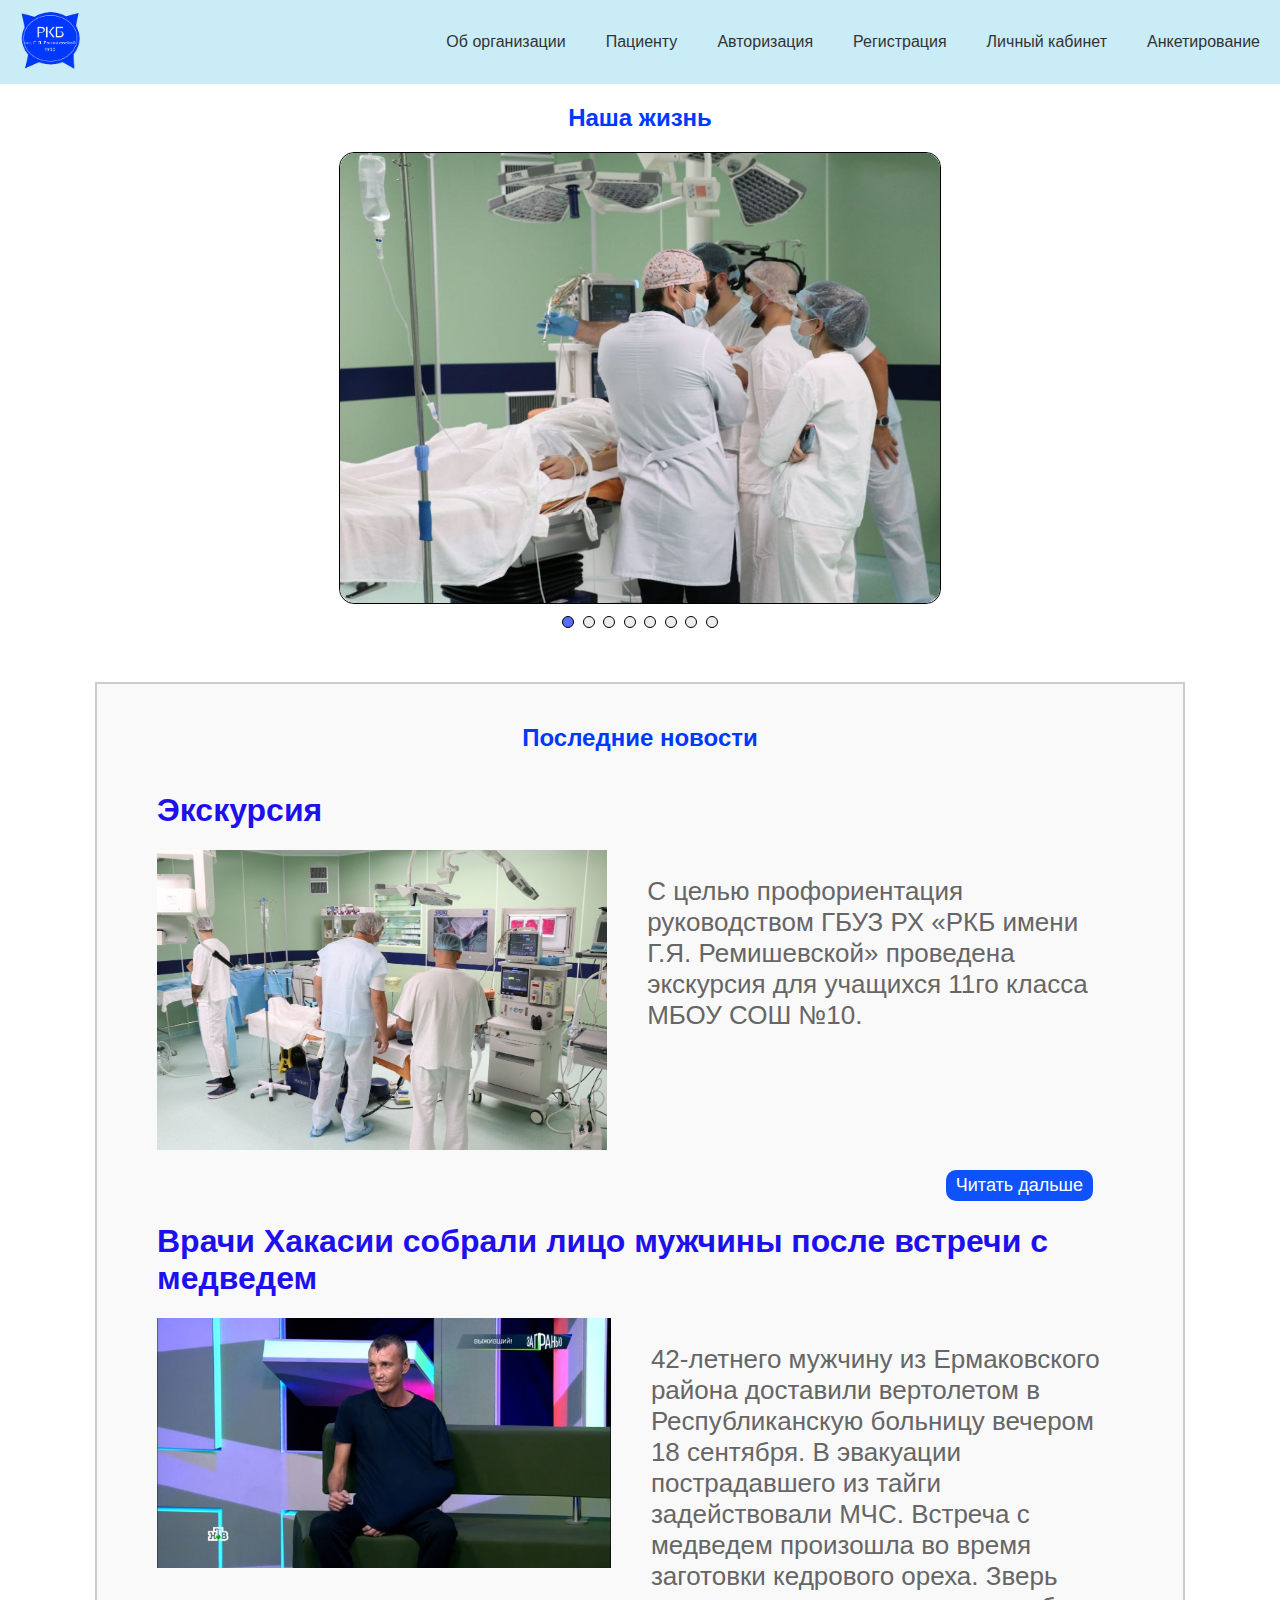
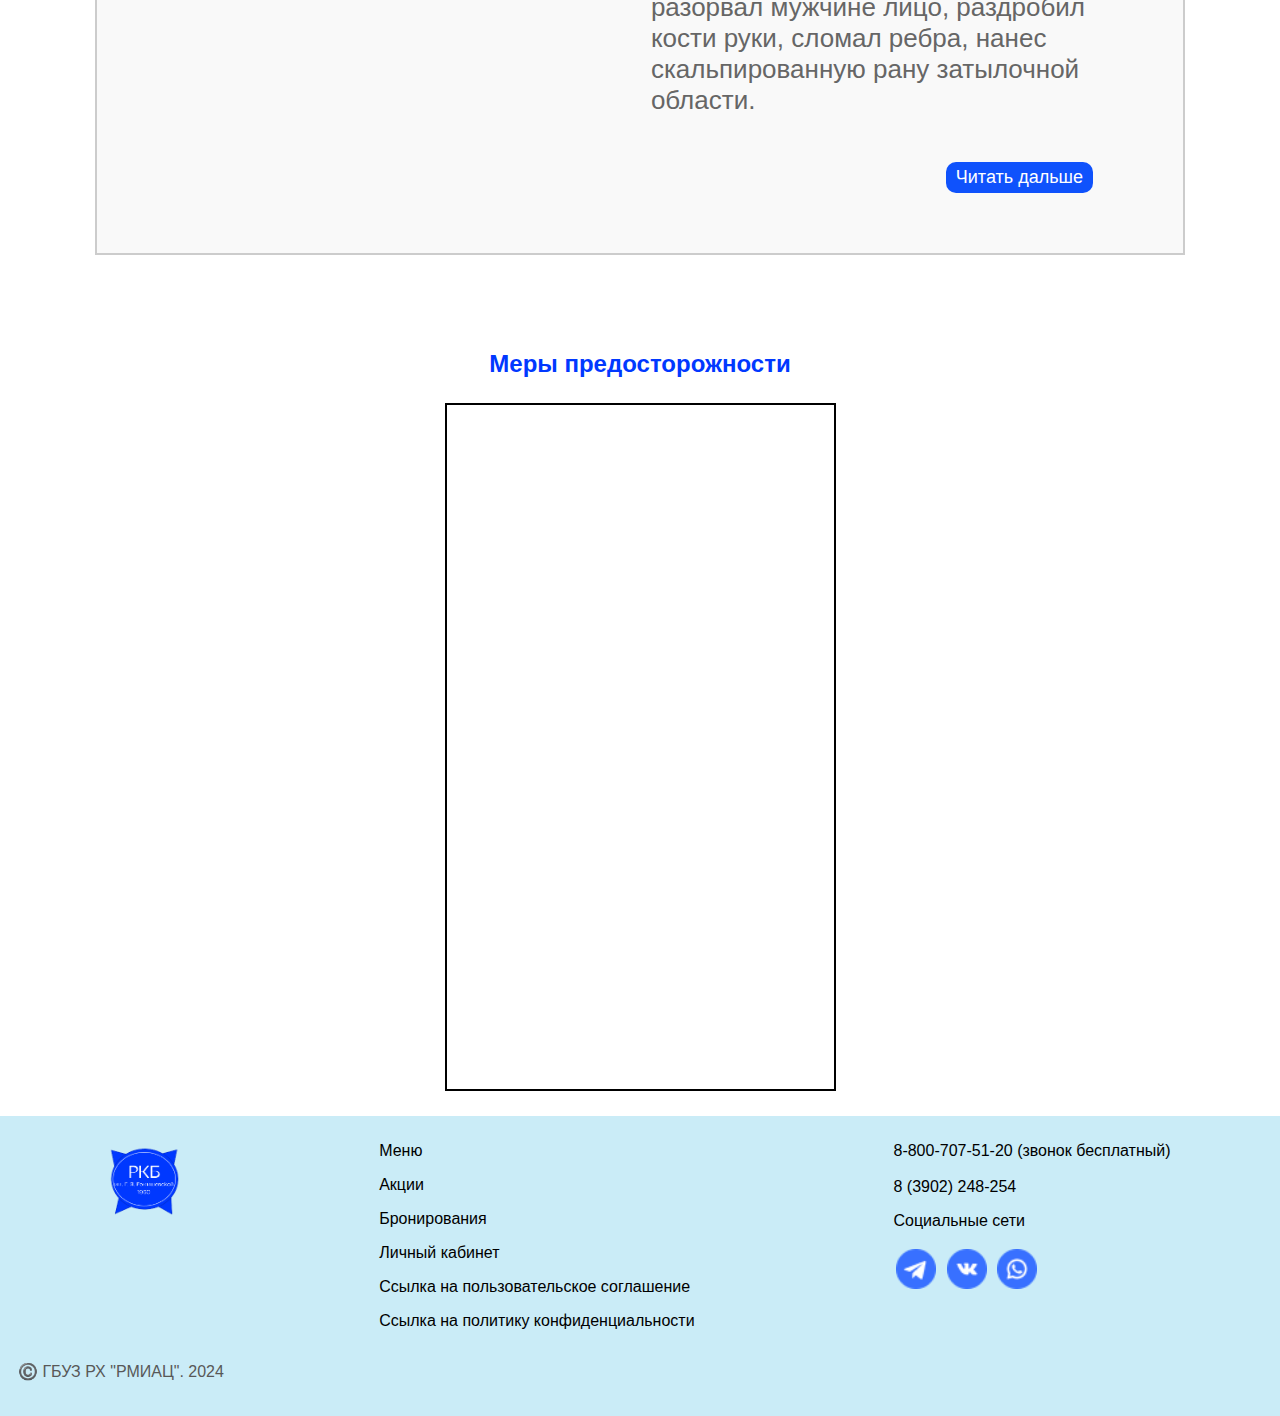
<file: index.html>
<!DOCTYPE html>
<html lang="ru">

<head>
  <meta charset="UTF-8">
  <title>Главная страница</title>
  <link rel="stylesheet" href="style.css">
</head>

<body>
  <header>
    <div class="header">
      <img src="images/Group 2.png" alt="Логотип" height="60px" />
    </div>
    <div class="header-right">
      <a href="#">Об организации</a>
      <a href="#">Пациенту</a>
      <a href="Вход в личный кабинет/login.html">Авторизация</a>
      <a href="Регистрация/register.html">Регистрация</a>
      <a href="Личный кабинет/profile.html">Личный кабинет</a>
      <a href="Анкетирование/anketa.html">Анкетирование</a>
    </div>
  </header>
  <div>
    <h2>Наша жизнь</h2>
  </div>
  <div class="bloc-slider">
    <div class="slider">
      <div class="slide" style="background-image: url('images/1.jpg');"></div>
      <div class="slide" style="background-image: url('images/2.jpg');"></div>
      <div class="slide" style="background-image: url('images/3.jpg');"></div>
      <div class="slide" style="background-image: url('images/4.jpg');"></div>
      <div class="slide" style="background-image: url('images/5.jpg');"></div>
      <div class="slide" style="background-image: url('images/6.jpg');"></div>
      <div class="slide" style="background-image: url('images/7.jpg');"></div>
    </div>

    <div class="indicator"><!-- Маркеры для слайдов -->
      <span class="point" onclick="Slide(0)"></span>
      <span class="point" onclick="Slide(1)"></span>
      <span class="point" onclick="Slide(2)"></span>
      <span class="point" onclick="Slide(3)"></span>
      <span class="point" onclick="Slide(4)"></span>
      <span class="point" onclick="Slide(5)"></span>
      <span class="point" onclick="Slide(6)"></span>
      <span class="point" onclick="Slide(7)"></span>
    </div>
  </div>


  <div class="news-block">
    <h2>Последние новости</h2>
    <div class="news-item">
      
      <h1>Экскурсия</h1>
      <div class="image-with-text">
        <img src="images/2.jpg" alt="Фото" height="300px">
        <div class="text">
          <p>С целью профориентация руководством ГБУЗ РХ «РКБ имени Г.Я. Ремишевской» проведена экскурсия для учащихся 11го класса МБОУ СОШ №10.</p>
        </div>
      </div>
       
      <button class="read-more-btn">Читать дальше</button>
    
      <h1>Врачи Хакасии собрали лицо мужчины после встречи с медведем</h1>
      <div class="image-with-text">
        <img src="images/8.jpg" alt="Фото" height="250px">
        <div class="text">
          <p>42-летнего мужчину из Ермаковского района доставили вертолетом в Республиканскую больницу вечером 18 сентября. В эвакуации пострадавшего из тайги задействовали МЧС. Встреча с медведем произошла во время заготовки кедрового ореха. Зверь разорвал мужчине лицо, раздробил кости руки, сломал ребра, нанес скальпированную рану затылочной области.</p>
        </div>
      </div>
       
      <button class="read-more-btn">Читать дальше</button>
  </div>
  </div>
  <div class="kvad">
    <h2>Меры предосторожности</h2>
  </div>
  <div class="gif">
    <img src="images/ezgif.com-crop.gif" alt="гиф">
  </div>
  <footer>

    <div class="bloc-foot">
      <div class="foto">
        <img src="images/Group 2.png" alt="Логотип" height="70px" />
      </div>
      <div class="menu">
        <p>Меню</p>
        <p>Акции</p>
        <p>Бронирования</p>
        <p>Личный кабинет</p>
        <p> Ссылка на пользовательское соглашение</p>
        <p>Ссылка на политику конфиденциальности</p>
      </div>
      <div>
        <div class="nomer">
          <p>  8-800-707-51-20 (звонок бесплатный)<br><br>
            8 (3902) 248-254</p>
        </div>
        <div class="ikonki">
          <p>Социальные сети</p>
          <img src="images/telegram (1) 1.png" alt="Иконки">
          <img src="images/vkontakte (2) 1.png" alt="Иконки">
          <img src="images/whatsapp 1.png" alt="Иконки">
        </div>
      </div>
    </div>

    <div class="vodn">
      <p>©️ ГБУЗ РХ "РМИАЦ". 2024</p>
    </div>
  </footer>

  <script src="java.js"></script>
</body>

</html>
</file>
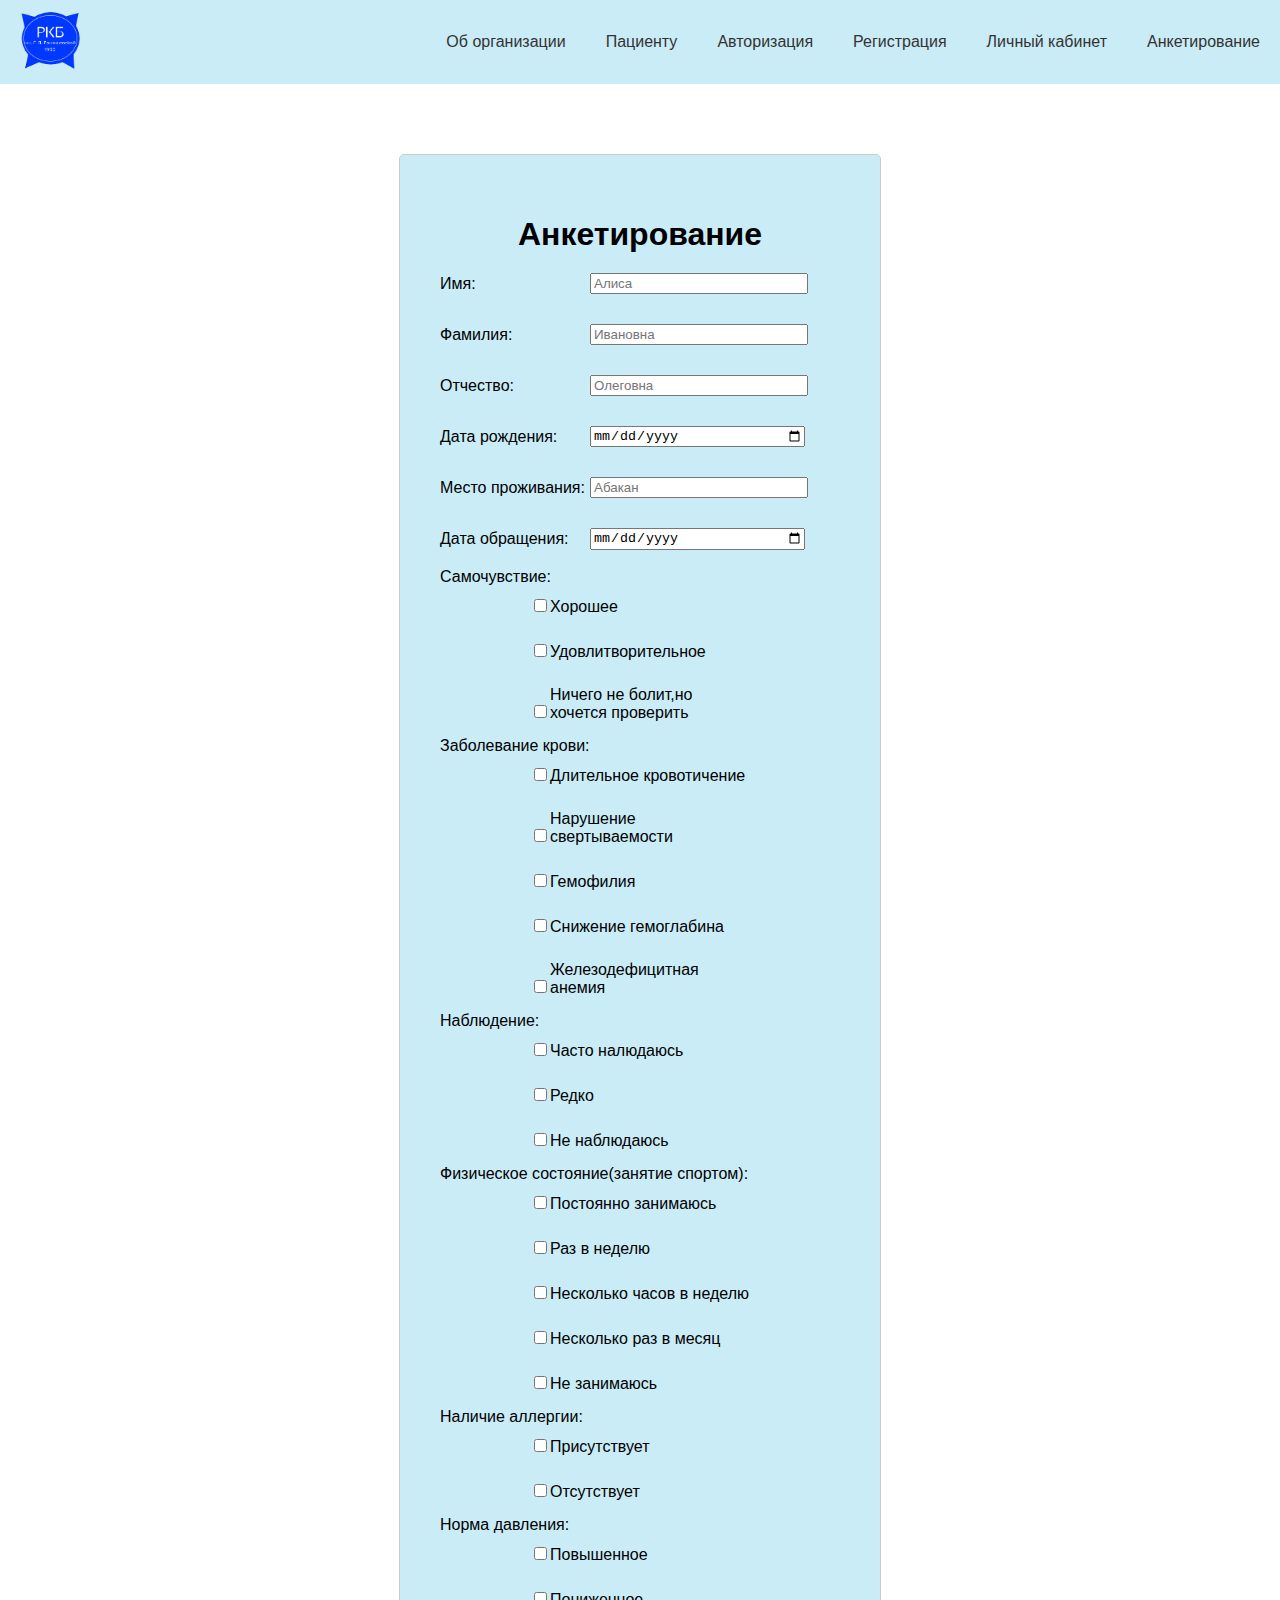
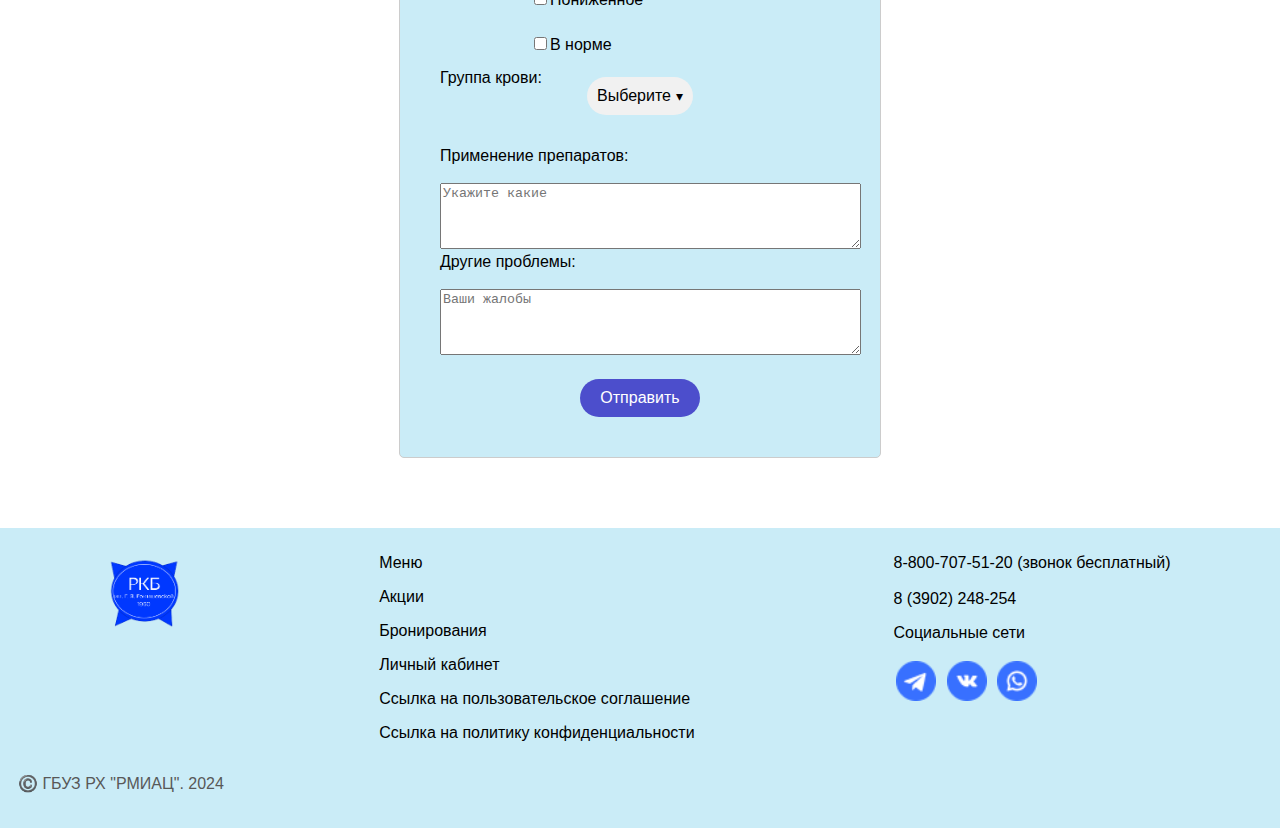
<file: Анкетирование/anketa.html>
<!DOCTYPE html>
<html lang="ru">
<head>
<meta charset="UTF-8">
<link rel="stylesheet" href="style.css">
<title>Анкетирование</title>
</head>
<body>
  <header>
    <div class="header">
      <a href="../index.html">
        <img src="images/Group 2.png" alt="Логотип" height="60px" />
      </a>    
    </div>
    <div class="header-right">
      <a href="#">Об организации</a>
      <a href="#">Пациенту</a>
      <a href="../Вход в личный кабинет/login.html">Авторизация</a>
      <a href="../Регистрация/register.html">Регистрация</a>
      <a href="../Личный кабинет/profile.html">Личный кабинет</a>
      <a href="../Анкетирование/anketa.html">Анкетирование</a>
    </div>
  </header>
     <form id="surveyForm">
      <h1>Анкетирование</h1>
      <div class="form-group">
        <div for="firstName">Имя:</div>
        <input type="text" id="firstName" name="firstName" placeholder="Алиса" required>
        <p id="firstNameError"></p>
    </div>

    <div class="form-group">
      <div for="lastName">Фамилия:</div>
      <input type="text" id="lastName" name="lastName" placeholder="Ивановна" required>
      <p id="lastNameError"></p>
    </div>

    <div class="form-group">
      <div for="middleName">Отчество:</div>
      <input type="text" id="middleName" name="middleName" placeholder="Олеговна" required>
      <p id="middleNameError"></p>
</div>
      <div class="form-group">
      <div for="dob">Дата рождения:</div>
      <input type="date" id="dob" name="dob" required>
      <p id="dobError"></p>
</div>
<div class="form-group">
      <div for="placeofresidence">Место проживания:</div>
      <input type="text" id="placeofresidence" name="placeofresidence" placeholder="Абакан" required>
      <p id="placeofresidenceError"></p>
</div>
<div class="form-group">
      <div for="dateInput">Дата обращения:</div>
      <input type="date" id="dateInput" name="dateInput" placeholder="Дата обращения" required><br>
</div>
      <div>Самочувствие:</div>
    <ul id="options">
        <li><input type="checkbox" id="a" name="optionsType" value="A"><label for="a">Хорошее</label></li>
        <li><input type="checkbox" id="b" name="optionsType" value="B"><label for="b">Удовлитворительное</label></li>
        <li><input type="checkbox" id="c" name="optionsType" value="C"><label for="c">Ничего не болит,но хочется проверить</label></li>
    </ul>

    <div>Заболевание крови:</div>
    <ul id="blood">
        <li><input type="checkbox" id="e" name="bloodType" value="E"><label for="e">Длительное кровотичение</label></li>
        <li><input type="checkbox" id="f" name="bloodType" value="F"><label for="f">Нарушение свертываемости</label></li>
        <li><input type="checkbox" id="g" name="bloodType" value="G"><label for="g">Гемофилия</label></li>
        <li><input type="checkbox" id="h" name="bloodType" value="H"><label for="h">Снижение гемоглабина</label></li>
        <li><input type="checkbox" id="i" name="bloodType" value="I"><label for="i">Железодефицитная анемия</label></li>
    </ul>
      
    <div>Наблюдение:</div>
    <ul id="observation">
        <li><input type="checkbox" id="j" name="observationType" value="J"><label for="j">Часто налюдаюсь</label></li>
        <li><input type="checkbox" id="k" name="observationType" value="K"><label for="k">Редко</label></li>
        <li><input type="checkbox" id="L" name="observationType" value="l"><label for="L">Не наблюдаюсь</label></li>
    </ul>

    <div>Физическое состояние(занятие спортом):</div>
    <ul id="playingsports">
        <li><input type="checkbox" id="m" name="playingsportsType" value="M"><label for="M">Постоянно занимаюсь</label></li>
        <li><input type="checkbox" id="n" name="playingsportsType" value="N"><label for="N">Раз в неделю</label></li>
        <li><input type="checkbox" id="o" name="playingsportsType" value="O"><label for="O">Несколько часов в неделю</label></li>
        <li><input type="checkbox" id="p" name="playingsportsType" value="P"><label for="p">Несколько раз в месяц</label></li>
        <li><input type="checkbox" id="r" name="playingsportsType" value="R"><label for="r">Не занимаюсь</label></li>
    </ul>

    <div>Наличие аллергии:</div>
    <ul id="allergy">
        <li><input type="checkbox" id="s" name="allergyType" value="S"><label for="s">Присутствует</label></li>
        <li><input type="checkbox" id="t" name="allergyType" value="T"><label for="t">Отсутствует</label></li>
    </ul>    

    <div>Норма давления:</div>
    <ul id="pressure">
        <li><input type="checkbox" id="s" name="pressureType" value="S"><label for="s">Повышенное</label></li>
        <li><input type="checkbox" id="t" name="pressureType" value="T"><label for="t">Пониженное</label></li>
        <li><input type="checkbox" id="w" name="pressureType" value="W"><label for="w">В норме</label></li>
    </ul>    

    <div>Группа крови:</div>
    <div class="dropdown">
      <button class="dropbtn">Выберите</button>
      <div class="dropdown-content">
        <a href="#">(I) Rh+ первая положительная</a>
        <a href="#">(I) Rh- первая отрицательная</a>
        <a href="#">(II) Rh+ вторая положительная</a>
        <a href="#">(II) Rh- вторая отрицательная</a>
        <a href="#">(III) Rh+ третья положительная</a>
        <a href="#">(III) Rh- третья отрицательная</a>
        <a href="#">(IV) Rh+ четвёртая положительная</a>
        <a href="#">(IV) Rh- четвёртая отрицательная</a>
      </div>
    </div>
    <div>Применение препаратов:</div><br>
    <textarea id="medicine-use" name="medicine-use" rows="4" cols="50" placeholder="Укажите какие"></textarea><br>

    <div>Другие проблемы:</div><br>
    <textarea id="message" name="message" rows="4" cols="50" placeholder="Ваши жалобы"></textarea><br>
      <button type="submit">Отправить</button>
  </form>
</div>
<footer>

  <div class="bloc-foot">
    <div class="foto">
      <img src="images/Group 2.png" alt="Логотип" height="70px" />
    </div>
    <div class="menu">
      <p>Меню</p>
      <p>Акции</p>
      <p>Бронирования</p>
      <p>Личный кабинет</p>
      <p> Ссылка на пользовательское соглашение</p>
      <p>Ссылка на политику конфиденциальности</p>
    </div>
    <div>
      <div class="nomer">
        <p>  8-800-707-51-20 (звонок бесплатный)<br><br>
          8 (3902) 248-254</p>
      </div>
      <div class="ikonki">
        <p>Социальные сети</p>
        <img src="images/telegram (1) 1.png" alt="Иконки">
        <img src="images/vkontakte (2) 1.png" alt="Иконки">
        <img src="images/whatsapp 1.png" alt="Иконки">
      </div>
    </div>
  </div>

  <div class="vodn">
    <p>©️ ГБУЗ РХ "РМИАЦ". 2024</p>
  </div>
</footer>
<script src="java.js"></script>
</body>
</html>
</file>
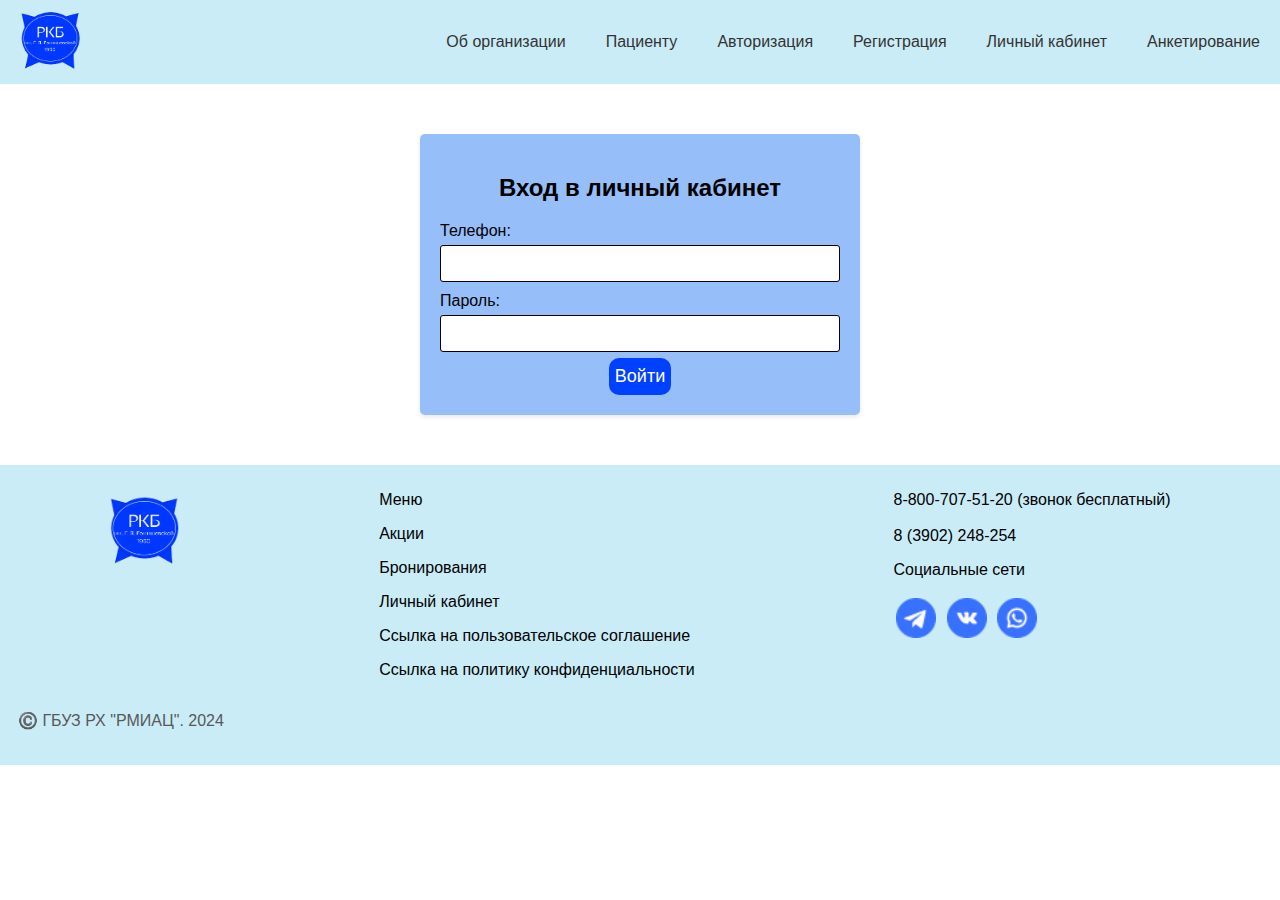
<file: Вход в личный кабинет/login.html>
<!DOCTYPE html>
<html lang="ru">
    <head>
        <meta charset="UTF-8">
        <title>Вход в личный кабинет</title>
        <link rel="stylesheet" href="style.css">
    </head>
    <body>
      <header>
        <div class="header">
          <a href="../index.html">
            <img src="images/Group 2.png" alt="Логотип" height="60px" />
          </a>    
        </div>
        <div class="header-right">
          <a href="#">Об организации</a>
          <a href="#">Пациенту</a>
          <a href="../Вход в личный кабинет/login.html">Авторизация</a>
          <a href="../Регистрация/register.html">Регистрация</a>
          <a href="../Личный кабинет/profile.html">Личный кабинет</a>
          <a href="../Анкетирование/anketa.html">Анкетирование</a>
        </div>
      </header>
          <div class="login-form">
            <h2>Вход в личный кабинет</h2>
            <form action="#">
              <label for="phone">Телефон:</label>
              <input type="tel" id="phone" name="phone" required>
              
              <label for="password">Пароль:</label>
              <input type="password" id="password" name="password" required>
              
              <button type="submit">Войти</button>
            </form>
          </div>
       
          <footer>

            <div class="bloc-foot">
              <div class="foto">
                <img src="images/Group 2.png" alt="Логотип" height="70px" />
              </div>
              <div class="menu">
                <p>Меню</p>
                <p>Акции</p>
                <p>Бронирования</p>
                <p>Личный кабинет</p>
                <p> Ссылка на пользовательское соглашение</p>
                <p>Ссылка на политику конфиденциальности</p>
              </div>
              <div>
                <div class="nomer">
                  <p>  8-800-707-51-20 (звонок бесплатный)<br><br>
                    8 (3902) 248-254</p>
                </div>
                <div class="ikonki">
                  <p>Социальные сети</p>
                  <img src="images/telegram (1) 1.png" alt="Иконки">
                  <img src="images/vkontakte (2) 1.png" alt="Иконки">
                  <img src="images/whatsapp 1.png" alt="Иконки">
                </div>
              </div>
            </div>
        
            <div class="vodn">
              <p>©️ ГБУЗ РХ "РМИАЦ". 2024</p>
            </div>
          </footer>

        <script src="java.js"></script>
    </body>
</html>
</file>
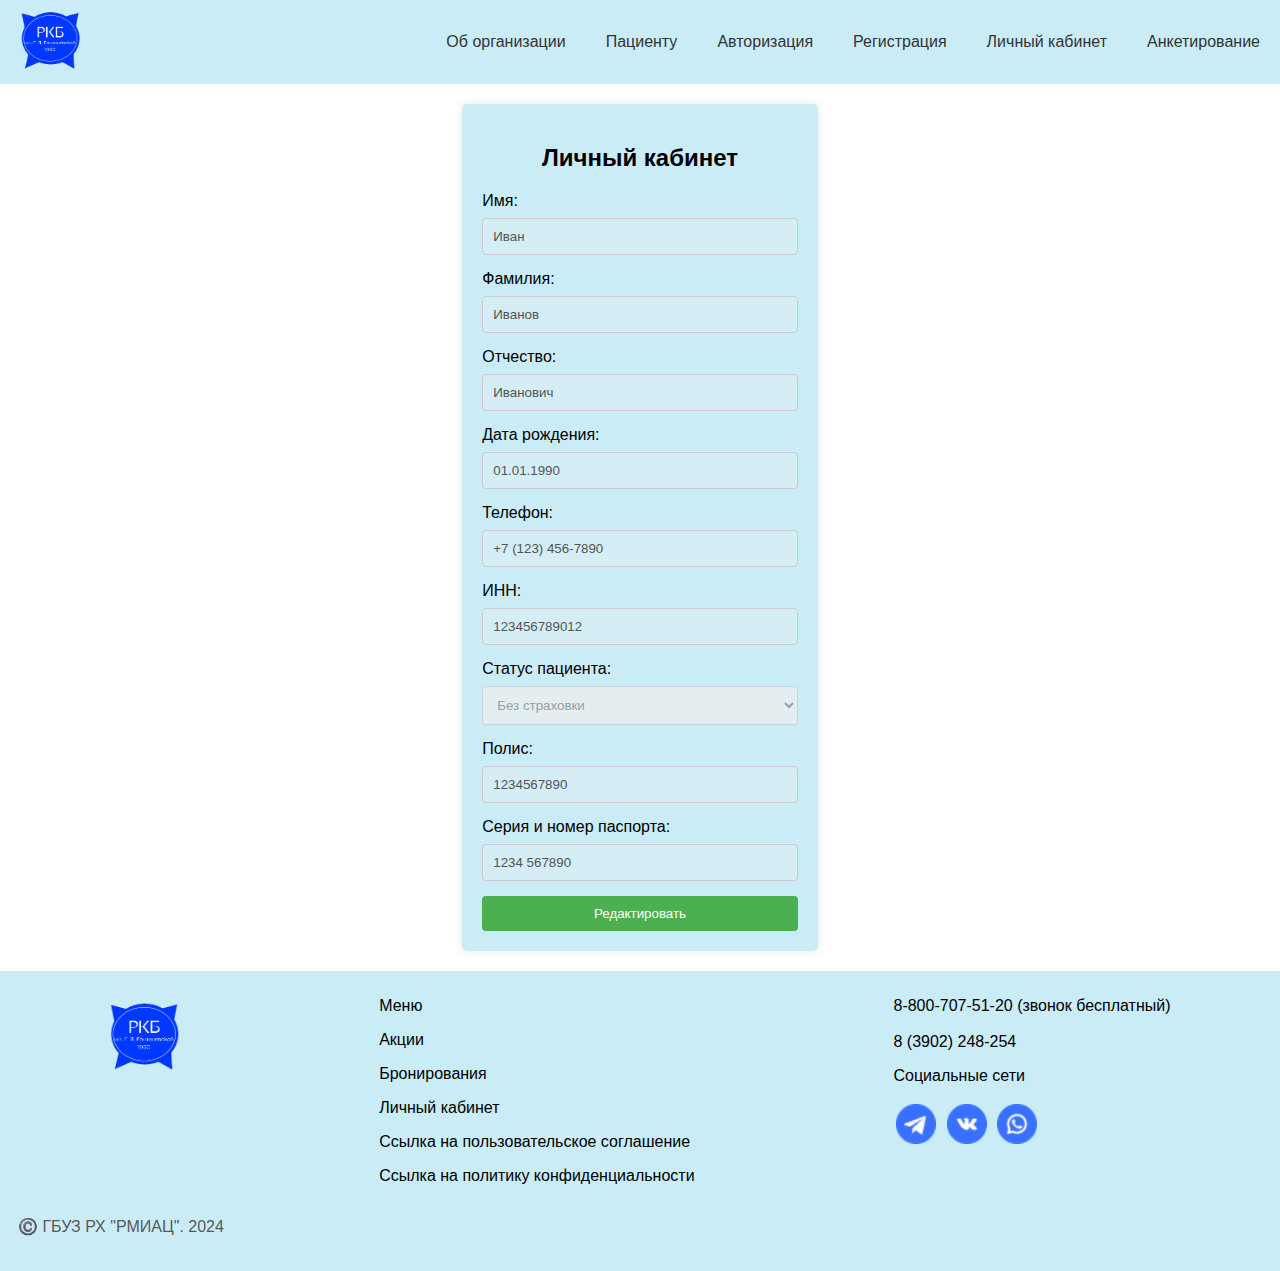
<file: Личный кабинет/profile.html>
<!DOCTYPE html>
<html lang="ru">
    <head>
        <meta charset="UTF-8">
        <title>Личный кабинет</title>
        <link rel="stylesheet" href="style.css">
    </head>
    <body>
      <header>
        <div class="header">
          <a href="../index.html">
            <img src="images/Group 2.png" alt="Логотип" height="60px" />
          </a>    
        </div>
        <div class="header-right">
          <a href="#">Об организации</a>
          <a href="#">Пациенту</a>
          <a href="../Вход в личный кабинет/login.html">Авторизация</a>
          <a href="../Регистрация/register.html">Регистрация</a>
          <a href="../Личный кабинет/profile.html">Личный кабинет</a>
          <a href="../Анкетирование/anketa.html">Анкетирование</a>
        </div>
      </header>
      <div class="form-bloc">
        <form id="personalDetailsForm">
          <h2>Личный кабинет</h2>
          <label for="firstName">Имя:</label>
          <input type="text" id="firstName" value="Иван" disabled>
      
          <label for="lastName">Фамилия:</label>
          <input type="text" id="lastName" value="Иванов" disabled>
      
          <label for="middleName">Отчество:</label>
          <input type="text" id="middleName" value="Иванович" disabled>
      
          <label for="dob">Дата рождения:</label>
          <input type="text" id="dob" value="01.01.1990" disabled>
      
          <label for="phone">Телефон:</label>
          <input type="text" id="phone" value="+7 (123) 456-7890" disabled>
      
          <label for="inn">ИНН:</label>
          <input type="text" id="inn" value="123456789012" disabled>
      
          <label for="patientStatus">Статус пациента:</label>
          <select id="patientStatus" disabled>
            <option value="страховой">Страховой</option>
            <option value="без страховки" selected>Без страховки</option>
          </select>
      
          <label for="policyNumber">Полис:</label>
          <input type="text" id="policyNumber" value="1234567890" disabled>
      
          <label for="passport">Серия и номер паспорта:</label>
          <input type="text" id="passport" value="1234 567890" disabled>
      
          <button type="button" onclick="editProfile()">Редактировать</button>
        </form>
      </div>

      <footer>

        <div class="bloc-foot">
          <div class="foto">
            <img src="images/Group 2.png" alt="Логотип" height="70px" />
          </div>
          <div class="menu">
            <p>Меню</p>
            <p>Акции</p>
            <p>Бронирования</p>
            <p>Личный кабинет</p>
            <p> Ссылка на пользовательское соглашение</p>
            <p>Ссылка на политику конфиденциальности</p>
          </div>
          <div>
            <div class="nomer">
              <p>  8-800-707-51-20 (звонок бесплатный)<br><br>
                8 (3902) 248-254</p>
            </div>
            <div class="ikonki">
              <p>Социальные сети</p>
              <img src="images/telegram (1) 1.png" alt="Иконки">
              <img src="images/vkontakte (2) 1.png" alt="Иконки">
              <img src="images/whatsapp 1.png" alt="Иконки">
            </div>
          </div>
        </div>
    
        <div class="vodn">
          <p>©️ ГБУЗ РХ "РМИАЦ". 2024</p>
        </div>
      </footer>

        <script src="java.js"></script>
    </body>
</html>
</file>
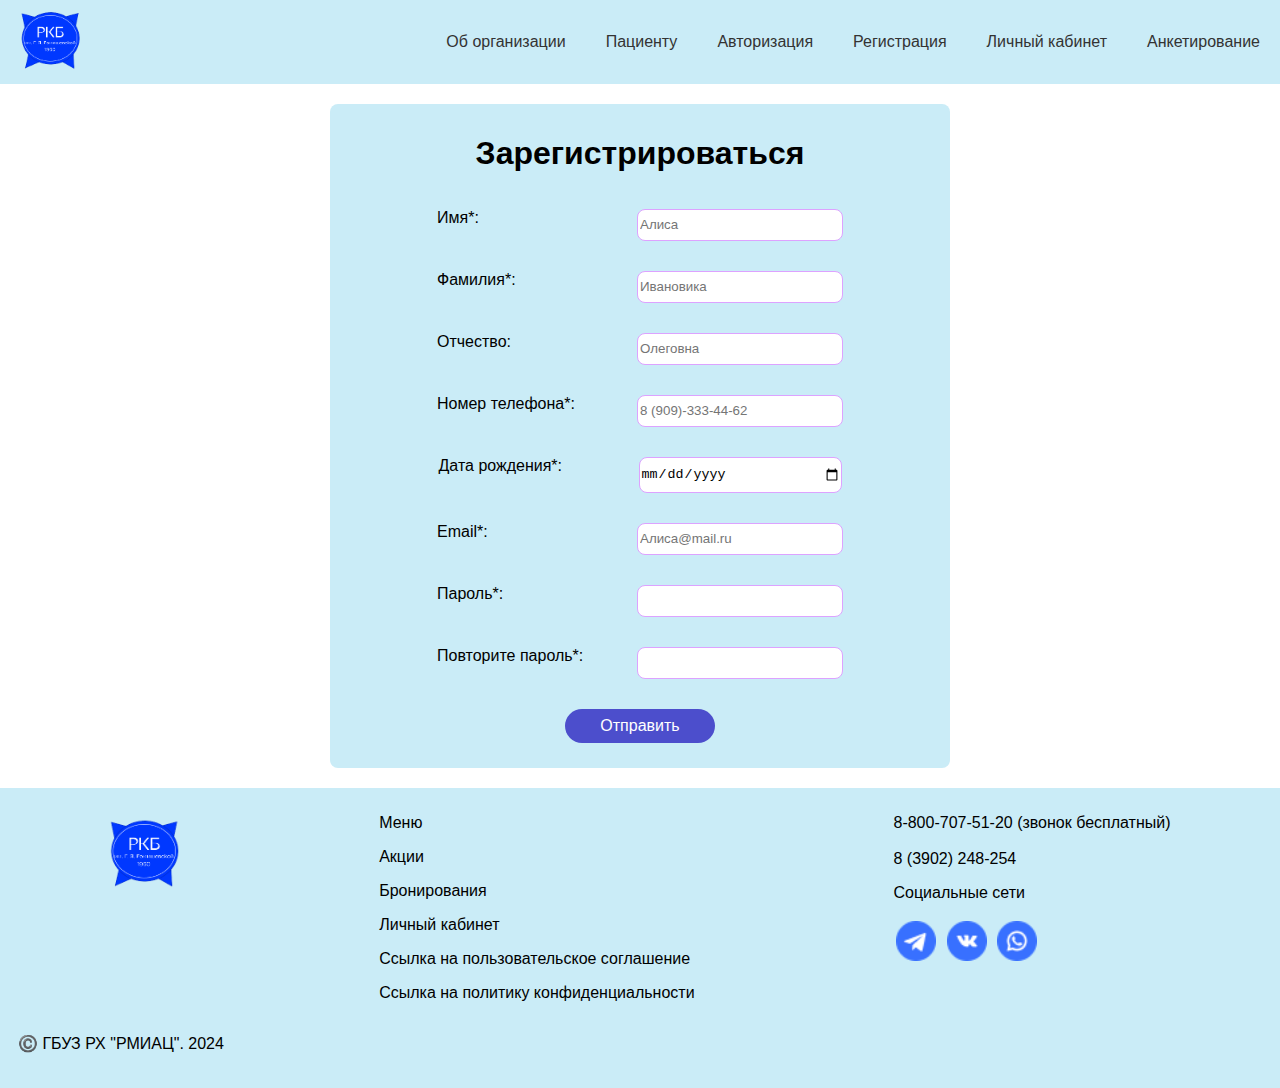
<file: Регистрация/register.html>
<!DOCTYPE html>
<html lang="ru">
    <head>
        <meta charset="UTF-8">
        <title>Регистрация</title>
        <link rel="stylesheet" href="style.css">
    </head>
    <body>
      <header>
        <div class="header">
          <a href="../index.html">
            <img src="images/Group 2.png" alt="Логотип" height="60px" />
          </a>          
        </div>
        <div class="header-right">
          <a href="#">Об организации</a>
          <a href="#">Пациенту</a>
          <a href="../Вход в личный кабинет/login.html">Авторизация</a>
          <a href="../Регистрация/register.html">Регистрация</a>
          <a href="../Личный кабинет/profile.html">Личный кабинет</a>
          <a href="../Анкетирование/anketa.html">Анкетирование</a>
        </div>
      </header>
                    <div class="form-bloc">
                    <form id="registrationForm" onsubmit="return validateForm(event)">
                    <h1>Зарегистрироваться</h1>
                    <div class="pole">
                    <label for="firstName">Имя*:</label><br>
                    <input type="text" id="firstName" name="firstName" placeholder="Алиса" required><br>
                    <p id="firstNameError"></p><br>
                   </div>
                   <div class="pole">
                  <label for="lastName">Фамилия*:</label><br>
                  <input type="text" id="lastName" name="lastName" placeholder="Ивановика" required><br>
                  <p id="lastNameError"></p><br>
                    </div>
                    <div class="pole">
                  <label for="middleName">Отчество:</label><br>
                  <input type="text" id="middleName" name="middleName" placeholder="Олеговна" required><br>
                  <p id="middleNameError"></p><br>
                   </div>
                   <div class="pole">
                  <label for="phone">Номер телефона*:</label><br>
                  <input type="text" id="phone" name="phone" placeholder="8 (909)-333-44-62" required><br>
                  <p id="phoneError"></p><br>
                   </div>
                   <div class="pole">
                      <label for="dateInput">Дата рождения*:</label><br>
                      <input type="date" id="dateInput" name="dateInput" placeholder="Дата рождения" required><br>
                      <br>
                </div>
                   <div class="pole">
                  <label for="email">Email*:</label><br>
                  <input type="email" id="email" name="email" placeholder="Алиса@mail.ru" required><br>
                  <p id="emailError"></p><br>
                    </div>
                    <div class="pole">
                  <label for="password">Пароль*:</label><br>
                  <input type="password" id="password" name="password" minlength="8" required><br>
                  <p id="passwordError"></p><br>
                    </div>
                    <div class="pole">
                  <label for="confirmPassword">Повторите пароль*:</label><br>
                  <input type="password" id="confirmPassword" name="confirmPassword"  minlength="8" required><br>
                  <p id="confirmPasswordError"></p><br>
                    </div>
                      
                      <button type="submit">Отправить</button>
                    </form>
                  </div>

        
                  <footer>

                    <div class="bloc-foot">
                      <div class="foto">
                        <img src="images/Group 2.png" alt="Логотип" height="70px" />
                      </div>
                      <div class="menu">
                        <p>Меню</p>
                        <p>Акции</p>
                        <p>Бронирования</p>
                        <p>Личный кабинет</p>
                        <p> Ссылка на пользовательское соглашение</p>
                        <p>Ссылка на политику конфиденциальности</p>
                      </div>
                      <div>
                        <div class="nomer">
                          <p>  8-800-707-51-20 (звонок бесплатный)<br><br>
                            8 (3902) 248-254</p>
                        </div>
                        <div class="ikonki">
                          <p>Социальные сети</p>
                          <img src="images/telegram (1) 1.png" alt="Иконки">
                          <img src="images/vkontakte (2) 1.png" alt="Иконки">
                          <img src="images/whatsapp 1.png" alt="Иконки">
                        </div>
                      </div>
                    </div>
                
                    <div class="vodn">
                      <p>©️ ГБУЗ РХ "РМИАЦ". 2024</p>
                    </div>
                  </footer>

        <script src="java.js"></script>
    </body>
</html>
</file>
<file: style.css>
body {
  font-family: Arial, sans-serif;
  margin: 0;
  padding: 0;
}

header {
  display: flex;
  justify-content: space-between;
  align-items: center;
  background-color: #caecf7;
  color: #fff;
  padding: 10px 20px;
}

nav ul {
  list-style-type: none;
  display: flex;
}

nav ul li {
  margin-right: 20px;
}

.header-right {
  display: flex;
}

.header-right a {
  margin-right: 40px;
  text-decoration: none;
  color: #333;
}

.header-right a:last-child {
  margin-right: 0;
}

.header-right a:hover {
  background-color: #0793ffde;
  color: #333;
  border-radius: auto;
}

.bloc-slider {
  display: flex;
  flex-direction: column;
  align-items: center;
}

.slider {
  width: 600px;
  height: 450px;

  border-radius: 15px;
  border: solid 1px;
}

.slide {
  border-radius: 15px;
  width: 100%;
  height: 100%;
  display: none;
  background-size: cover;
}

.indicator {
  text-align: center;
  margin-top: 10px;

}

.point {
  display: inline-block;
  width: 10px;
  height: 10px;
  border-radius: 50%;
  background-color: rgb(240, 236, 236);
  margin: 0 2px;
  cursor: pointer;
  border: solid 1px;
}

.point.active {
  background-color: rgb(83, 111, 255);
  /* Цвет активного маркера */
}

h2 {
  color: rgb(1, 56, 255);
  text-align: center;

}

.news-block {
  background-color: #f9f9f9;
  padding: 20px;
  margin: 95px;
  border: 2px solid #ccc;
  margin-top: 50px;
}

.news-item {
  margin-bottom: 30px;
  margin: 40px;
}

.news-item h3 {
  color: rgb(30, 15, 237);
}

h1 {
  color: rgb(30, 15, 237);
}

.news-item p {
  color: #666;
  font-size: 26px;
}

.image-with-text {
  display: flex;
  align-items: start;
}

.image-with-text img {
  margin-right: 40px;
  /* Расстояние между изображением и текстом */
}

.image-with-text .text {
  flex: 1;
  /* Занимает все доступное пространство справа от изображения */
}

.read-more-btn {
  background-color: rgb(15, 82, 252);
  color: white;
  padding: 5px 10px;
  border: none;
  cursor: pointer;
  margin-right: 30px;
  margin-top: 20px;
}

button {
  background-color: #0040ff;
  color: white;
  padding: 8px 6px;
  font-size: 18px;
  border: none;
  cursor: pointer;
  display: block;
  margin: 0 auto;
  border-radius: 10px;
  margin-top: -4px;
}

footer {
  background-color: #caecf7;
  height: 280px;
  float: none;
  display: block;
  text-align: left;
  padding: 10px;
}

.content {
  display: flex;
  flex-direction: column;
}

.foto {
  margin-top: 20px;
  /* Расстояние между текстом и изображением */
}

.vodn {
  color: #585858;
  margin-left: 8px;
  float: none;
  display: block;
  text-align: left;
}

.ikonki {
  color: #000000;
  float: none;
  display: block;
  text-align: left;
}

.ikonki img {
  width: 40px;
  margin: 3px;
}

.nomer {
  color: #000000;
  float: none;
  display: block;
  text-align: left;
}

.bloc-foot {
  display: flex;
  justify-content: space-around;
}

.gif img {
  display: flex;
  justify-content: center;
  align-items: center;
  border: 2px solid #000000;
}

.gif {
  display: flex;
  justify-content: center;
  align-items: center;
  margin: 25px;
}

@media(max-width: 768px) {
  header {
    display: flex;
    flex-direction: column;
    align-items: center;
    background-color: #caecf7;
    color: #fff;
    padding: 10px 20px;
  }

  nav ul {
    list-style-type: none;
    display: flex;
  }

  nav ul li {
    margin-right: 20px;
  }

  .header-right {
    display: flex;
    flex-direction: column;
    text-align: center;
  }

  .header-right a {
    margin: 10px;
    text-decoration: none;
    color: #333;
  }

  .header-right a:last-child {
    margin-right: 0;
  }

  .header-right a:hover {
    background-color: #0793ffde;
    color: #333;
    border-radius: auto;
  }

  .bloc-slider {
    display: flex;
    flex-direction: column;
    align-items: center;
  }

  .slider {
    width: 600px;
    height: 450px;

    border-radius: 15px;
    border: solid 1px;
  }

  .slide {
    border-radius: 15px;
    width: 100%;
    height: 100%;
    display: none;
    background-size: cover;
  }

  .indicator {
    text-align: center;
    margin-top: 10px;

  }

  .point {
    display: inline-block;
    width: 10px;
    height: 10px;
    border-radius: 50%;
    background-color: rgb(240, 236, 236);
    margin: 0 2px;
    cursor: pointer;
    border: solid 1px;
  }

  .point.active {
    background-color: rgb(83, 111, 255);
    /* Цвет активного маркера */
  }

  .news-block {
    display: flex;
    flex-direction: column;
    align-items: center;
    margin: 30px;
  }

  .news-item p {
    color: #666;
    font-size: 20px;
  }
  .image-with-text {
    display: flex;
    flex-direction: column;
    align-items: center;
  }
  
  .image-with-text img {
    margin-right: 0px; /* Расстояние между изображением и текстом */
  }
  
  .image-with-text .text {
    flex: 1; /* Занимает все доступное пространство справа от изображения */
  }
}
@media(max-width: 600px) {
  header {
    display: flex;
    flex-direction: column;
    align-items: center;
    background-color: #caecf7;
    color: #fff;
    padding: 10px 20px;
  }

  nav ul {
    list-style-type: none;
    display: flex;
  }

  nav ul li {
    margin-right: 20px;
  }

  .header-right {
    display: flex;
    flex-direction: column;
    text-align: center;
  }

  .header-right a {
    margin: 10px;
    text-decoration: none;
    color: #333;
  }

  .header-right a:last-child {
    margin-right: 0;
  }

  .header-right a:hover {
    background-color: #0793ffde;
    color: #333;
    border-radius: auto;
  }

  .bloc-slider {
    display: flex;
    flex-direction: column;
    align-items: center;
  }

  .slider {
    width: 300px;
    height: 350px;

    border-radius: 15px;
    border: solid 1px;
  }

  .slide {
    border-radius: 15px;
    width: 100%;
    height: 100%;
    display: none;
    background-size: cover;
  }

  .indicator {
    text-align: center;
    margin-top: 10px;

  }

  .point {
    display: inline-block;
    width: 10px;
    height: 10px;
    border-radius: 50%;
    background-color: rgb(240, 236, 236);
    margin: 0 2px;
    cursor: pointer;
    border: solid 1px;
  }

  .point.active {
    background-color: rgb(83, 111, 255);
    /* Цвет активного маркера */
  }

  .news-block {
    display: flex;
    flex-direction: column;
    align-items: center;
    margin: 10px;
  }

  .news-item p {
    color: #666;
    font-size: 20px;
  }
  .image-with-text {
    display: flex;
    flex-direction: column;
    align-items: center;
  }
  
  .image-with-text img {
    margin-right: 0px; /* Расстояние между изображением и текстом */
  }
  
  .image-with-text .text {
    flex: 1; /* Занимает все доступное пространство справа от изображения */
  }
}
</file>
<file: Анкетирование/style.css>
body {
  font-family: Arial, sans-serif;
  margin: 0;
  padding: 0;
}
header {
  display: flex;
  justify-content: space-between;
  align-items: center;
  background-color: #caecf7;
  color: #fff;
  padding: 10px 20px;
}

nav ul {
  list-style-type: none;
  display: flex;
}

nav ul li {
  margin-right: 20px;
}

.header-right {
  display: flex;
}

.header-right a {
  margin-right: 40px;
  text-decoration: none;
  color: #333;
}

.header-right a:last-child {
  margin-right: 0;
}

.header-right a:hover {
  background-color: #0793ffde;
  color: #333;
  border-radius: auto;
}
  footer {
    background-color: #caecf7;
    height: 280px;
    float: none;
    display: block;
    text-align: left;
    padding: 10px;
  }
  
  .content {
    display: flex;
    flex-direction: column;
  }
  
  .foto {
    margin-top: 20px;
    /* Расстояние между текстом и изображением */
  }
  
  .vodn {
    color: #585858;
    margin-left: 8px;
    float: none;
    display: block;
    text-align: left;
  }
  
  .ikonki {
    color: #000000;
    float: none;
    display: block;
    text-align: left;
  }
  
  .ikonki img {
    width: 40px;
    margin: 3px;
  }
  
  .nomer {
    color: #000000;
    float: none;
    display: block;
    text-align: left;
  }
  
  .bloc-foot {
    display: flex;
    justify-content: space-around;
  }
  .pole{
    text-align: center;
  }
  button {
    background-color: #4c4ecc;
    color: white;
    padding: 10px 20px;
    font-size: 16px;
    border: none;
    cursor: pointer;
    display: block; 
    margin: 0 auto; 
    border-radius: 20px;
    margin-top: 20px;
}
label {
    display: inline-block;
    width: 200px;
    text-align: left; 
   
}
.form-group {
  display: flex;
  flex-direction: column;
  
}

.form-group div {
  order: -1; /* Помещаем этот элемент в начало */
}
#firstName{
  width: 210px;
  margin-left: 150px;
  margin-top: -20px;
}
#lastName{
  width: 210px;
  margin-left: 150px;
  margin-top: -20px;
}
#middleName{
  width: 210px;
  margin-left: 150px;
  margin-top: -20px;
}
#dob{
  width: 210px;
  margin-left: 150px;
  margin-top: -20px;
}
#placeofresidence{
  width: 210px;
  margin-left: 150px;
  margin-top: -20px;
}

#dateInput{
  width: 210px;
  margin-left: 150px;
  margin-top: -20px;
}
form {
  width: 400px;
  margin: 70px auto;
  padding: 40px;
  border: 1px solid #ccc;
  border-radius: 5px;
  
}

ul {
  list-style-type: none;
  padding: 0;
  margin: 0;
}
li {
  cursor: pointer;
  padding: 10px;
  margin-bottom: 5px;
}
li.selected {
  background-color: #f0f0f0;
}
.checkbox {
  display: inline-block;
  width: 20px;
  height: 20px;
  border: 1px solid #333;
  margin-right: 10px;
}
#surveyForm{
  background-color: #caecf7;
  text-align: center;
}
.dropdown {
  position: relative;
  display: inline-block;
}

.dropbtn {
  background-color: #f1f1f1;
  color: black;
  padding: 10px;
  font-size: 16px;
  border: none;
  margin-top: -70px;
}

.dropdown-content {
  display: none;
  position: absolute;
  background-color: #f9f9f9;
  min-width: 160px;
  box-shadow: 0px 8px 16px 0px rgba(0,0,0,0.2);
}

.dropdown-content a {
  color: black;
  padding: 12px 16px;
  text-decoration: none;
  display: block;
}

.dropdown:hover .dropdown-content {
  display: block;
}

.dropbtn::after {
  content: '\25BE'; /* псевдоэлемент для создания треугольника */
  font-size: 14px;
  margin-left: 5px;
}
h1{
  text-align: center;
}
div{
  text-align: left;
}
@media(max-width: 768px) {
  header {
    display: flex;
    flex-direction: column;
    align-items: center;
    background-color: #caecf7;
    color: #fff;
    padding: 10px 20px;
  }

  nav ul {
    list-style-type: none;
    display: flex;
  }

  nav ul li {
    margin-right: 20px;
  }

  .header-right {
    display: flex;
    flex-direction: column;
    text-align: center;
  }

  .header-right a {
    margin: 10px;
    text-decoration: none;
    color: #333;
  }

  .header-right a:last-child {
    margin-right: 0;
  }

  .header-right a:hover {
    background-color: #0793ffde;
    color: #333;
    border-radius: auto;
  }
  button {
    background-color: #4c4ecc;
    color: white;
    padding: 10px 20px;
    font-size: 16px;
    border: none;
    cursor: pointer;
    display: block; 
    margin: 0 auto; 
    border-radius: 20px;
    margin-top: 20px;
}
label {
    display: inline-block;
    width: 200px;
    text-align: left; 
   
}
.form-group {
  display: flex;
  flex-direction: column;
  
}

.form-group div {
  order: -1; /* Помещаем этот элемент в начало */
}
#firstName{
  width: 210px;
  margin-left: 150px;
  margin-top: -20px;
}
#lastName{
  width: 210px;
  margin-left: 150px;
  margin-top: -20px;
}
#middleName{
  width: 210px;
  margin-left: 150px;
  margin-top: -20px;
}
#dob{
  width: 210px;
  margin-left: 150px;
  margin-top: -20px;
}
#placeofresidence{
  width: 210px;
  margin-left: 150px;
  margin-top: -20px;
}

#dateInput{
  width: 210px;
  margin-left: 150px;
  margin-top: -20px;
}
form {
  width: 400px;
  margin: 70px auto;
  padding: 40px;
  border: 1px solid #ccc;
  border-radius: 5px;
}

ul {
  list-style-type: none;
  padding: 0;
  margin: 0;
}
li {
  cursor: pointer;
  padding: 10px;
  margin-bottom: 5px;
}
li.selected {
  background-color: #f0f0f0;
}
.checkbox {
  display: inline-block;
  width: 20px;
  height: 20px;
  border: 1px solid #333;
  margin-right: 10px;
}
#surveyForm{
  background-color: aliceblue;
  text-align: center;
}
.dropdown {
  position: relative;
  display: inline-block;
}

.dropbtn {
  background-color: #f1f1f1;
  color: black;
  padding: 10px;
  font-size: 16px;
  border: none;
  margin-top: -70px;
}

.dropdown-content {
  display: none;
  position: absolute;
  background-color: #f9f9f9;
  min-width: 160px;
  box-shadow: 0px 8px 16px 0px rgba(0,0,0,0.2);
}

.dropdown-content a {
  color: black;
  padding: 12px 16px;
  text-decoration: none;
  display: block;
}

.dropdown:hover .dropdown-content {
  display: block;
}

.dropbtn::after {
  content: '\25BE'; /* псевдоэлемент для создания треугольника */
  font-size: 14px;
  margin-left: 5px;
}
}
</file>
<file: Вход в личный кабинет/style.css>
body {
  font-family: Arial, sans-serif;
  margin: 0;
  padding: 0;
}

header {
  display: flex;
  justify-content: space-between;
  align-items: center;
  background-color: #caecf7;
  color: #fff;
  padding: 10px 20px;
}

nav ul {
  list-style-type: none;
  display: flex;
}

nav ul li {
  margin-right: 20px;
}

.header-right {
  display: flex;
}

.header-right a {
  margin-right: 40px;
  text-decoration: none;
  color: #333;
}

.header-right a:last-child {
  margin-right: 0;
}

.header-right a:hover {
  background-color: #4eb0fbde;
  color: #333;
  border-radius: auto;
}

.login-form {
  max-width: 400px;
  margin: 50px auto;
  padding: 20px;
  background-color: rgba(141, 184, 249, 0.921);
  border-radius: 5px;
  box-shadow: 0 2px 4px rgba(30, 30, 30, 0.1);
  
}
h2{
  text-align: center;
}


form {
  display: flex;
  flex-direction: column;
}

label {
  margin-bottom: 5px;
  color: rgb(0, 0, 0);
}

input {
  padding: 10px;
  margin-bottom: 10px;
  border: 1px solid #000000;
  border-radius: 3px;
}
button {
  background-color: #0040ff;
  color: white;
  padding: 8px 6px;
  font-size: 18px;
  border: none;
  cursor: pointer;
  display: block;
  margin: 0 auto;
  border-radius: 10px;
  margin-top: -4px;
}

footer {
  background-color: #caecf7;
  height: 280px;
  float: none;
  display: block;
  text-align: left;
  padding: 10px;
}

.content {
  display: flex;
  flex-direction: column;
}

.foto {
  margin-top: 20px;
  /* Расстояние между текстом и изображением */
}

.vodn {
  color: #585858;
  margin-left: 8px;
  float: none;
  display: block;
  text-align: left;
}

.ikonki {
  color: #000000;
  float: none;
  display: block;
  text-align: left;
}

.ikonki img {
  width: 40px;
  margin: 3px;
}

.nomer {
  color: #000000;
  float: none;
  display: block;
  text-align: left;
}

.bloc-foot {
  display: flex;
  justify-content: space-around;
}
@media(max-width: 768px) {
  header {
    display: flex;
    flex-direction: column;
    align-items: center;
    background-color: #caecf7;
    color: #fff;
    padding: 10px 20px;
  }

  nav ul {
    list-style-type: none;
    display: flex;
  }

  nav ul li {
    margin-right: 20px;
  }

  .header-right {
    display: flex;
    flex-direction: column;
    text-align: center;
  }

  .header-right a {
    margin: 10px;
    text-decoration: none;
    color: #333;
  }

  .header-right a:last-child {
    margin-right: 0;
  }

  .header-right a:hover {
    background-color: #0793ffde;
    color: #333;
    border-radius: auto;
  }

}
</file>
<file: Личный кабинет/style.css>
body {
  font-family: Arial, sans-serif;
  margin: 0;
  padding: 0;
}

header {
  display: flex;
  justify-content: space-between;
  align-items: center;
  background-color: #caecf7;
  color: #fff;
  padding: 10px 20px;
}

nav ul {
  list-style-type: none;
  display: flex;
}

nav ul li {
  margin-right: 20px;
}

.header-right {
  display: flex;
}

.header-right a {
  margin-right: 40px;
  text-decoration: none;
  color: #333;
}

.header-right a:last-child {
  margin-right: 0;
}

.header-right a:hover {
  background-color: #0793ffde;
  color: #333;
  border-radius: auto;
}
footer {
  background-color: #caecf7;
  height: 280px;
  float: none;
  display: block;
  text-align: left;
  padding: 10px;
}

.content {
  display: flex;
  flex-direction: column;
}

.foto {
  margin-top: 20px;
  /* Расстояние между текстом и изображением */
}

.vodn {
  color: #585858;
  margin-left: 8px;
  float: none;
  display: block;
  text-align: left;
}

.ikonki {
  color: #000000;
  float: none;
  display: block;
  text-align: left;
}

.ikonki img {
  width: 40px;
  margin: 3px;
}

.nomer {
  color: #000000;
  float: none;
  display: block;
  text-align: left;
}

.bloc-foot {
  display: flex;
  justify-content: space-around;
}
form {
  max-width: 700px;
  margin: 20px auto;
  padding: 20px;
  background-color:#caecf7;
  border-radius: 5px;
  box-shadow: 0 0 10px rgba(0, 0, 0, 0.1);
}
label {
  display: block;
  margin-bottom: 8px;
}
input, select {
  width: 100%;
  padding: 10px;
  margin-bottom: 15px;
  border: 1px solid #ccc;
  border-radius: 4px;
  box-sizing: border-box;
}
button {
  width: 100%;
  padding: 10px;
  border: none;
  border-radius: 4px;
  background-color: #4CAF50;
  color: white;
  cursor: pointer;
}
button:hover {
  background-color: #45a049;
}
.form-bloc{
  display: flex;
  flex-direction: column;
  align-items: center;
  width: auto;
}
h2{
  text-align: center;
}

@media(max-width: 768px) {
  header {
    display: flex;
    flex-direction: column;
    align-items: center;
    background-color: #caecf7;
    color: #fff;
    padding: 10px 20px;
  }

  nav ul {
    list-style-type: none;
    display: flex;
  }

  nav ul li {
    margin-right: 20px;
  }

  .header-right {
    display: flex;
    flex-direction: column;
    text-align: center;
  }

  .header-right a {
    margin: 10px;
    text-decoration: none;
    color: #333;
  }

  .header-right a:last-child {
    margin-right: 0;
  }

  .header-right a:hover {
    background-color: #0793ffde;
    color: #333;
    border-radius: auto;
  }
}
</file>
<file: Регистрация/style.css>
body {
  font-family: Arial, sans-serif;
  margin: 0;
  padding: 0;
}

header {
  display: flex;
  justify-content: space-between;
  align-items: center;
  background-color: #caecf7;
  color: #fff;
  padding: 10px 20px;
}

nav ul {
  list-style-type: none;
  display: flex;
}

nav ul li {
  margin-right: 20px;
}

.header-right {
  display: flex;
}

.header-right a {
  margin-right: 40px;
  text-decoration: none;
  color: #333;
}

.header-right a:last-child {
  margin-right: 0;
}

.header-right a:hover {
  background-color: #0793ffde;
  color: #333;
  border-radius: auto;
}
button {
  background-color: #0040ff;
  color: white;
  padding: 8px 6px;
  font-size: 18px;
  border: none;
  cursor: pointer;
  display: block;
  margin: 0 auto;
  border-radius: 10px;
  margin-top: -4px;
}

footer {
  background-color: #caecf7;
  height: 280px;
  float: none;
  display: block;
  text-align: left;
  padding: 10px;
}

.content {
  display: flex;
  flex-direction: column;
}

.foto {
  margin-top: 20px;
  /* Расстояние между текстом и изображением */
}

.vodn {
  color: #585858;
  margin-left: 8px;
  float: none;
  display: block;
  text-align: left;
}

.ikonki {
  color: #000000;
  float: none;
  display: block;
  text-align: left;
}

.ikonki img {
  width: 40px;
  margin: 3px;
}

.nomer {
  color: #000000;
  float: none;
  display: block;
  text-align: left;
}

.bloc-foot {
  display: flex;
  justify-content: space-around;
}
  
  /* Медиа-запрос для адаптивности – когда ширина
    экрана 650px или меньше, ссылки будут друг над другом */
@media screen and (max-width: 650px) {
    .header a {
      float: none;
      display: block;
      text-align: left;
    }
    .header-right {
      float: none;
    }
}

.logo {
 margin-top: 8px;
 margin-left: 10px;
}
h3{
 color:rgb(167, 87, 247);
}

h2{
  color: rgb(167, 87, 247);
}

button {
  background-color: #4c4ecc;
  color: white;
  padding: 8px 12px;
  font-size: 16px;
  border: none;
  cursor: pointer;
  display: block; 
  border-radius: 20px;
  margin: 15px;
  width: 150px;
}



  h1{
  text-align: center;
  }

  footer{
    background-color: #caecf7;
    height: 280px;
    float: none;
    display: block;
    text-align: left;
    padding: 10px;
  }
  
  .menu{
    color: #000000;
  }
  .content {
    display: flex;
    flex-direction: column;
  }
  
  .foto {
    margin-top: 20px; /* Расстояние между текстом и изображением */
  }
  .vodn{
    color: #000000;
    margin-left: 8px;
    float: none;
      display: block;
      text-align: left;
  }
  .ikonki{
    color: #000000;
    float: none;
      display: block;
      text-align: left;
  }
  .nomer{
    color: #000000;
  }
 
    .nav {
    display: flex;
    justify-content: center;
    margin-top: -50px;
    
    }
    
    .nav ul {
    list-style-type: none;
    padding: 80;
    margin: 70;
    display: flex;
    
    }
    
    .nav li {
    margin: 0 30px;
    margin-top: 8px;
    
    }
  
    
    h1 {
    text-align: center;
    }
    
    
   
  

.form-bloc{
  display: flex;
  flex-direction: column;
  align-items: center;
  width: auto;
}
form{
  background-color:  #caecf7;
  width: 600px;
  padding: 10px;
  margin: 20px;
  display: flex;
  flex-direction: column;
  align-items: center;
  border-radius: 8px;
}

label{
  width: 200px;
}

input{
  width: 200px;
  border-radius: 8px;
  border: 1px solid #dda2ff;
}

.pole{
  display: flex;
  justify-content: space-between;
  margin: 15px;
}
@media(max-width: 768px) {
  header {
    display: flex;
    flex-direction: column;
    align-items: center;
    background-color: #caecf7;
    color: #fff;
    padding: 10px 20px;
  }

  nav ul {
    list-style-type: none;
    display: flex;
  }

  nav ul li {
    margin-right: 20px;
  }

  .header-right {
    display: flex;
    flex-direction: column;
    text-align: center;
  }

  .header-right a {
    margin: 10px;
    text-decoration: none;
    color: #333;
  }

  .header-right a:last-child {
    margin-right: 0;
  }

  .header-right a:hover {
    background-color: #0793ffde;
    color: #333;
    border-radius: auto;
    .form-bloc{
      display: flex;
      flex-direction: column;
      align-items: center;
      width: auto;
    }
    form{
      background-color:  #caecf7;
      width: 300px;
      padding: 10px;
      margin: 20px;
      display: flex;
      flex-direction: column;
      align-items: center;
      border-radius: 8px;
    }
    
    label{
      width: 200px;
    }
    
    input{
      width: 200px;
      border-radius: 8px;
      border: 1px solid #dda2ff;
    }
    
    .pole{
      display: flex;
      justify-content: space-between;
      margin: 15px;
    }
  }}
</file>
